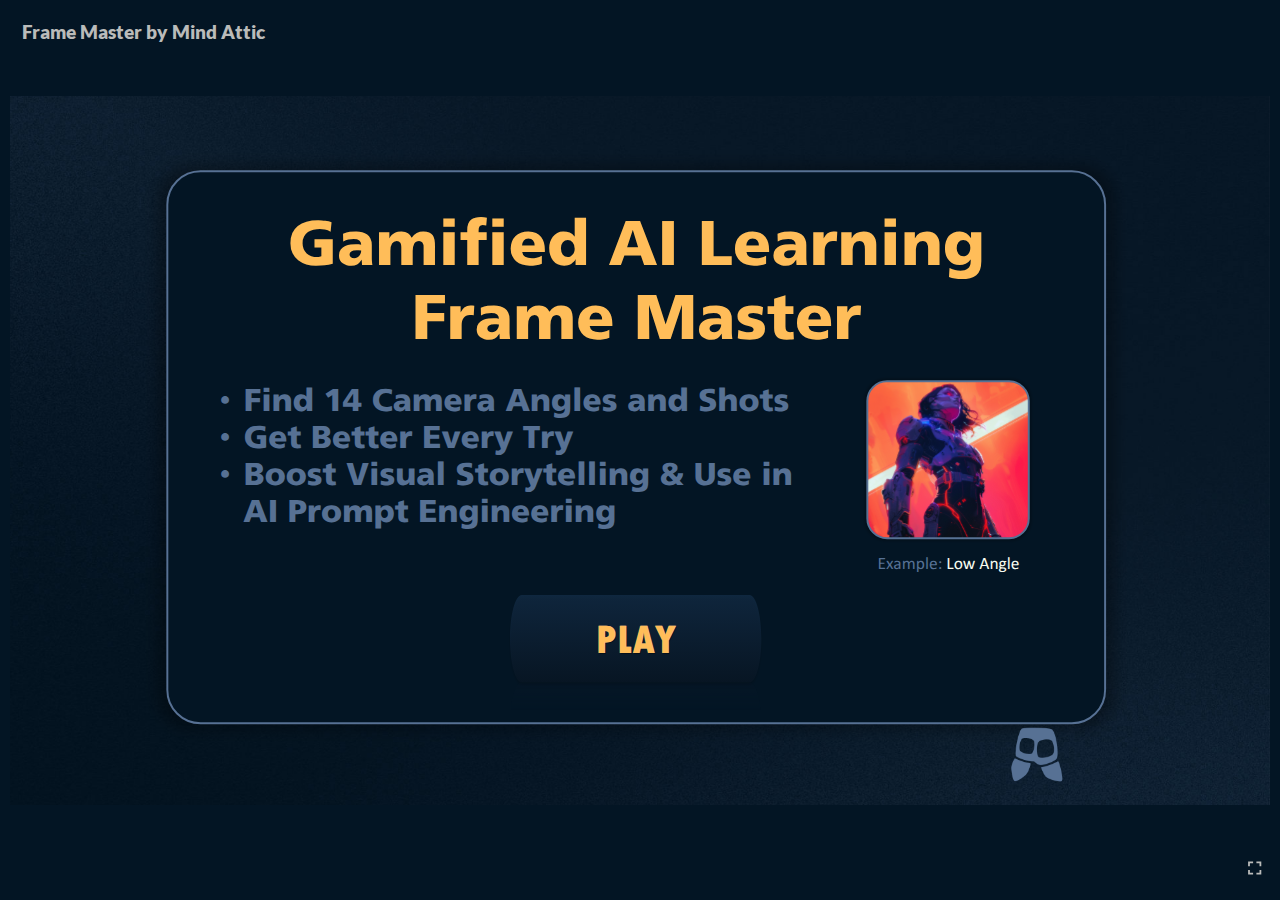
<file: index.html>
﻿<!doctype html>
<html lang="en-US">
<head>
  <meta charset="utf-8">
  <!-- Created using Storyline 360 - http://www.articulate.com  -->
  <!-- version: 3.86.32028.0 -->
  <title>Frame Master by Mind Attic</title>
  <meta http-equiv="x-ua-compatible" content="IE=edge"/>
  <meta name="viewport" content="width=device-width,initial-scale=1,user-scalable=no,shrink-to-fit=no,minimal-ui"/>
  <meta name="apple-mobile-web-app-capable" content="yes"/>
  <style>
    html, body { height: 100%; padding: 0; margin: 0 }
    #app { height: 100%; width: 100%; }
  </style>

  <script>
    window.DS = {};
    window.globals = {
      DATA_PATH_BASE: '',
      HAS_FRAME: true,
      HAS_SLIDE: true,

      lmsPresent: false,
      tinCanPresent: false,
      cmi5Present: false,
      aoSupport: false,
      scale: 'noscale',
      captureRc: false,
      browserSize: 'optimal',
      bgColor: '#031524',
      features: 'ClosedCaptionsCustomization,DropInBase,DropInInteractions,DropInMisc,DropInVectors,DropInVideo,JsApi,LayerPresentAsDialog,MultipleQuizTracking,UpdatedThemeEditor',
      themeName: 'unified',
      preloaderColor: '#FFFFFF',
      suppressAnalytics: false,
      productChannel: 'stable',
      publishSource: 'storyline',
      aid: 'aid|3d3e8f25-de1e-40fc-a83b-dbcee0b505d5',
      cid: '620f5f59-a15d-4185-9ea1-18e1c8b3d3c5',
      playerVersion: '3.86.32028.0',
      publishTimestamp: '2024-03-23T13:48:19.6913819Z',
      maxIosVideoElements: 10,
      connectionSettings: { message: 'You%20are%20offline.%20Trying%20to%20reconnect...', useDarkTheme: false, mode: 'disabled' },
      hasFeature: function(feature) {
        return this.features.split(',').includes(feature);
      },
      
      parseParams: function(qs) {
        if (window.globals.parsedParams != null) {
          return window.globals.parsedParams;
        }
        qs = (qs || window.location.search.substr(1)).split('+').join(' ');
        var params = {},
            tokens,
            re = /[?&]?([^=]+)=([^&]*)/g;

        while (tokens = re.exec(qs)) {
          params[decodeURIComponent(tokens[1]).trim()] =
            decodeURIComponent(tokens[2]).trim();
        }
        window.globals.parsedParams = params;
        return params;
      }

    };
  </script>
  <script>
    var isIe11 = ('ActiveXObject' in window || window.MSBlobBuilder != null)
      && window.msCrypto != null && !window.ActiveXObject;
    if (isIe11) {
      window.globals.unsupportedBrowser = true;
      document.write(atob('[base64]'));
    }
  </script>

  <script>
    if (window.globals.hasFeature('MultiLanguageSupport')) {
      
      
    }
  </script>

  
  <script>window.THREE = { };</script>
  
</head>
<body style="background: #031524" class="cs-HTML theme-unified">
  <!-- 360 -->
  <script>!function(){var e,i=/iPhone/i,o=/iPod/i,n=/iPad/i,t=/\biOS-universal(?:.+)Mac\b/i,r=/\bAndroid(?:.+)Mobile\b/i,a=/Android/i,d=/(?:SD4930UR|\bSilk(?:.+)Mobile\b)/i,p=/Silk/i,l=/Windows Phone/i,u=/\bWindows(?:.+)ARM\b/i,b=/BlackBerry/i,s=/BB10/i,c=/Opera Mini/i,f=/\b(CriOS|Chrome)(?:.+)Mobile/i,h=/Mobile(?:.+)Firefox\b/i,v=function(e){return void 0!==e&&"MacIntel"===e.platform&&"number"==typeof e.maxTouchPoints&&e.maxTouchPoints>1&&"undefined"==typeof MSStream};e=function(e){var m={userAgent:"",platform:"",maxTouchPoints:0};e||"undefined"==typeof navigator?"string"==typeof e?m.userAgent=e:e&&e.userAgent&&(m={userAgent:e.userAgent,platform:e.platform,maxTouchPoints:e.maxTouchPoints||0}):m={userAgent:navigator.userAgent,platform:navigator.platform,maxTouchPoints:navigator.maxTouchPoints||0};var g=m.userAgent,y=g.split("[FBAN");void 0!==y[1]&&(g=y[0]),void 0!==(y=g.split("Twitter"))[1]&&(g=y[0]);var A=function(e){return function(i){return i.test(e)}}(g),w={apple:{phone:A(i)&&!A(l),ipod:A(o),tablet:!A(i)&&(A(n)||v(m))&&!A(l),universal:A(t),device:(A(i)||A(o)||A(n)||A(t)||v(m))&&!A(l)},amazon:{phone:A(d),tablet:!A(d)&&A(p),device:A(d)||A(p)},android:{phone:!A(l)&&A(d)||!A(l)&&A(r),tablet:!A(l)&&!A(d)&&!A(r)&&(A(p)||A(a)),device:!A(l)&&(A(d)||A(p)||A(r)||A(a))||A(/\bokhttp\b/i)},windows:{phone:A(l),tablet:A(u),device:A(l)||A(u)},other:{blackberry:A(b),blackberry10:A(s),opera:A(c),firefox:A(h),chrome:A(f),device:A(b)||A(s)||A(c)||A(h)||A(f)},any:!1,phone:!1,tablet:!1};return w.any=w.apple.device||w.android.device||w.windows.device||w.other.device,w.phone=w.apple.phone||w.android.phone||w.windows.phone,w.tablet=w.apple.tablet||w.android.tablet||w.windows.tablet,w}(),"object"==typeof exports&&"undefined"!=typeof module?module.exports=e:"function"==typeof define&&define.amd?define((function(){return e})):this.isMobile=e}();
    window.isMobile.apple.tablet = window.isMobile.apple.tablet ||
      (navigator.platform === 'MacIntel' && navigator.maxTouchPoints > 1);
    window.isMobile.apple.device = window.isMobile.apple.device || window.isMobile.apple.tablet;
    window.isMobile.tablet = window.isMobile.tablet || window.isMobile.apple.tablet;
    window.isMobile.any = window.isMobile.any || window.isMobile.apple.tablet;
  </script>

  <div id="focus-sink" tabindex="-1"></div>

  <div id="preso"></div>
  <script>
    (function() {

      var classTypes = [ 'desktop', 'mobile', 'phone', 'tablet' ];

      var addDeviceClasses = function(prefix, testObj) {
        var curr, i;
        for (i = 0; i < classTypes.length; i++) {
          curr = classTypes[i];
          if (testObj[curr]) {
            document.body.classList.add(prefix + curr);
          }
        }
      };

      var params = window.globals.parseParams(),
          isDevicePreview = params.devicepreview === '1',
          isPhoneOverride = params.deviceType === 'phone' || (isDevicePreview && params.phone == '1'),
          isTabletOverride = (params.deviceType === 'tablet' || isDevicePreview) && !isPhoneOverride,
          isMobileOverride = isPhoneOverride || isTabletOverride;

      var deviceView = {
        desktop: !window.isMobile.any && !isMobileOverride,
        mobile: window.isMobile.any || isMobileOverride,
        phone: isPhoneOverride || (window.isMobile.phone && !isTabletOverride),
        tablet: isTabletOverride || window.isMobile.tablet
      };

      window.globals.deviceView = deviceView;
      window.isMobile.desktop = !window.isMobile.any;
      window.isMobile.mobile = window.isMobile.any;

      addDeviceClasses('view-', deviceView);

    })();
  </script>
  
  <script src='story_content/user.js' type=text/javascript></script>
  <div class="slide-loader"></div>

  <script>
    var doc = document, loader = doc.body.querySelector('.slide-loader'); [ 1, 2, 3 ].forEach(function(n) { var d = doc.createElement('div'); d.style.backgroundColor = window.globals.preloaderColor; d.classList.add('mobile-loader-dot'); d.classList.add('dot' + n); loader.appendChild(d); });
  </script>

  <div class="mobile-load-title-overlay" style="display: none">
    <div class="mobile-load-title">Frame Master by Mind Attic</div>
  </div>

  <div class="mobile-chrome-warning"></div>

  
<style>
  .warn-connection-dialog {
    display: none;
    background: transparent;
    pointer-events: all;
    position: fixed;
    left: 0;
    top: 0;
    width: 100%;
    height: 100%;
    z-index: 999;
  }

  .warn-connection-content {
    pointer-events: all;
    border-radius: 4px;
    background: white;
    border: 1px solid #E7E7E7;
    color: #333333;
    box-shadow: 0 2px 4px rgba(0, 0, 0, 0.25);
    transition: all 150ms ease-out;
    position: absolute;
    white-space: nowrap;
  }

  .view-phone.is-landscape .warn-connection-content {
    left: 23px;
    bottom: 23px;
  }

  .view-tablet.is-landscape .warn-connection-content {
    left: 50%;
    top: 20px;
    transform: translateX(-50%);
  }

  .view-mobile.is-portrait .warn-connection-content {
    transform: translate(-50%, calc(-100% - 15px));
  }

  .warn-connection-content p {
    display: inline-block;
    margin: 0 8px 0 0;
    line-height: 33px;
    font-size: 11px;
  }

  .warn-connection-content svg {
    position: relative;
    vertical-align: middle;
    margin: 0 2px 2px 8px;
  }

  .view-desktop .warn-connection-content {
    left: 1.5em;
    bottom: 1.5em;
  }

  .view-desktop .warn-connection-content p {
    font-size: 1.1em;
  }

  .is-offline .warn-connection-dialog {
    display: block;
  }

  .is-offline .cs-panel * {
    pointer-events: none !important;
  }

  .is-offline .cs-panel {
    pointer-events: all !important;
  }

  .is-offline #nav-controls * {
    pointer-events: none !important;
  }

  .is-offline #nav-controls {
    pointer-events: all !important;
  }
</style>

<div class="warn-connection-dialog" role="alertdialog" aria-modal="true" tabindex="0" aria-labelledby="warn-connection-message">
  <div class="warn-connection-content">
    <svg width="17" height="15" viewBox="0 0 17 15" xmlns="http://www.w3.org/2000/svg">
      <path fill="#8F0000" stroke="white" d="M16.07,12.98 L15.88,12.23 L9.51,1.21 C8.97,0.26,7.6,0.26,7.06,1.21 L0.69,12.23 C0.15,13.16,0.81,14.36,1.91,14.36 H14.65 C15.47,14.36,16.05,13.7,16.07,12.98 Z"/>
      <path fill="white" stroke="white" d="M8.58,5.5 C8.35,5.28,8.5,5.35,8.21,5.32 C8.09,5.35,7.97,5.49,7.96,5.67 C7.97,5.79,7.98,5.92,7.98,6.04 L7.98,6.04 C7.99,6.17,8,6.31,8.01,6.43 L8.01,6.44 C8.03,6.92,8.06,7.41,8.09,7.9 L8.09,7.9 C8.12,8.39,8.14,8.88,8.17,9.37 C8.17,9.39,8.18,9.42,8.2,9.44 C8.23,9.46,8.25,9.47,8.28,9.47 C8.31,9.47,8.34,9.46,8.35,9.44 C8.37,9.43,8.38,9.4,8.39,9.35 L8.39,9.34 C8.39,9.24,8.4,9.15,8.4,9.05 L8.4,9.05 C8.41,8.96,8.41,8.86,8.42,8.75 C8.43,8.44,8.45,8.12,8.47,7.81 L8.47,7.81 C8.49,7.49,8.51,7.18,8.53,6.87 C8.55,6.46,8.56,6.05,8.59,5.64 L8.6,5.62 C8.6,5.57,8.59,5.53,8.58,5.5 L8.21,5.32 Z"/>
      <circle fill="white" stroke="white" cx="8.3" cy="11.35" r="0.3"/>
    </svg>
    <p id="warn-connection-message">You are offline. Trying to reconnect...</p>
  </div>
</div>

<script>
  (function() {
    window.DS.connection = {
      warningShown: false,
      assets: {},
      loadingAssetGroup: false,
      retryDelay: 500
    };

    var connectionSettings = window.globals.connectionSettings || {};

    var useConnectionMessages = window.AbortController != null &&
      window.location.protocol != 'file:' &&
      connectionSettings.mode === 'normal';

    window.DS.connection.useConnectionMessages = useConnectionMessages;

    var assetCount = 0;
    var checkLoadedId;


    if (useConnectionMessages && connectionSettings != null) {
      var contentEl = document.querySelector('.warn-connection-content');
      var messageEl = contentEl.querySelector('p');

      if (connectionSettings.useDarkTheme) {
        contentEl.style.borderColor = '#BABBBA';
        contentEl.style.backgroundColor = '#282828';
        contentEl.style.color = '#FFFFFF';
      }

      if (connectionSettings.message != null) {
        messageEl.textContent = window.decodeURIComponent(connectionSettings.message);
      }
    }

    function checkAssetsReady() {
      for (var i in DS.connection.assets) {
        if (!DS.connection.assets[i].success) {
          return false;
        }
      }
      return true;
    }

    function stopAssetGroup() {
      if (!useConnectionMessages) { return; }

      assetCount = 0;

      DS.connection.oldAssetGroup = DS.connection.assets;
      DS.connection.assets = {};
      DS.connection.loadingAssetGroup = false;
      clearInterval(checkLoadedId);
    }

    function startAssetGroup() {
      if (!useConnectionMessages) { return; }
      var ticks = 0;
      clearInterval(checkLoadedId);
      checkLoadedId = setInterval(function() {
        var loaded = 0;
        if (assetCount === 0 && loaded === 0) {
          clearInterval(checkLoadedId);
          return;
        }

        for (var i in DS.connection.assets) {
          if (DS.connection.assets[i].success) {
            loaded++;
          }
        }

        if (assetCount === loaded && checkAssetsReady()) {
          for (var i in DS.connection.assets) {
            if (DS.connection.assets[i].action) {
              DS.connection.assets[i].action();
            }
          }
          hideWarning();
          stopAssetGroup();
        }
      }, 100)
    }

    function requiredAsset(url, action, retry, type) {
      if (!useConnectionMessages) { return; }
      if (DS.connection.assets[url]) { return; }

      DS.connection.assets[url] = {
        success: false, action: action, retry: retry, type: type
      };
      assetCount = Object.keys(DS.connection.assets).length;
      if (!DS.connection.loadingAssetGroup) {
        startAssetGroup();
      }
      DS.connection.loadingAssetGroup = true;
    }

    function assetLoaded(url) {
      if (!useConnectionMessages) { return; }
      if (DS.connection.assets[url]) {
        DS.connection.assets[url].success = true;
      }
    }

    function assetFailed(url) {
      if (!useConnectionMessages) { return; }
      if (!DS.connection.assets[url]) {
        if (/\.js$/.test(url) && url.indexOf('transcripts') === -1) {
          setTimeout(function() {
            if (DS.connection.lastSlideLoaded != null) {
              DS.connection.lastSlideLoaded();
            }
          }, DS.connection.retryDelay);
        }
        return;
      }
      if (!DS.connection.warningShown) { showWarning(); }
      if (DS.connection.assets[url].retry) {
        setTimeout(function() {
          if (!DS.connection.assets[url].success) {
            DS.connection.assets[url].retry()
          }
        }, DS.connection.retryDelay);
      }
    }

    function hideWarning() {
      document.body.classList.remove('is-offline');
      DS.connection.warningShown = false;
      enableKeys();
    }
    DS.connection.hideWarning = hideWarning

    function showWarning(btn) {
      document.body.classList.add('is-offline')
      DS.connection.warningShown = true;
      updateWarningPosition();
      disableKeys();
    }

    function updateWarningPosition() {
      if (!DS.connection.warningShown) {
        return;
      }

      var isPortrait = document.body.classList.contains('is-portrait');
      var isMobile = document.body.classList.contains('view-mobile');
      var warningEl = document.querySelector('.warn-connection-content');

      if (isPortrait && isMobile) {
        var slide = document.querySelector('.primary-slide');
        var slideRect = slide != null
          ? slide.getBoundingClientRect()
          : { top: window.innerHeight, left: 0, width: window.innerWidth };

        warningEl.style.top = `${slideRect.top}px`
        warningEl.style.left = `${slideRect.left + slideRect.width / 2}px`
      } else {
        warningEl.style.top = null;
        warningEl.style.left = null;
      }

      window.requestAnimationFrame(updateWarningPosition);
    }

    function onDisableKeyDown(e) {
      e.preventDefault();
      e.stopImmediatePropagation();
    }

    function onDisableKeyUp(e) {
      e.preventDefault();
      e.stopImmediatePropagation();
    }

    var accStyle = document.createElement('style');
    var warnDialogEl = document.querySelector('.warn-connection-dialog');

    function disableKeys() {
      if (DS.views && DS.views.nsStack && DS.views.nsStack.length === 1) {
        DS.views.nsStack[0].tabReachable = false
        DS.views.nsStack[0].updateTabIndex(true, true);
      }

      accStyle.innerHTML = '.acc-shadow-dom { display: none; }';
      document.body.appendChild(accStyle);

      warnDialogEl.parentNode.append(warnDialogEl);
      warnDialogEl.focus();
    }

    function enableKeys() {
      accStyle.remove();
      if (DS.views && DS.views.nsStack && DS.views.nsStack.length === 1 && DS.views.nsStack[0].name === '_frame') {
        DS.views.nsStack[0].tabReachable = true;
        DS.views.nsStack[0].updateTabIndex();
      }
    }

    // these will all be noops if the feature flag isn't set in
    // the data and `window.globals.features`
    DS.connection.requiredAsset = requiredAsset;
    DS.connection.assetLoaded = assetLoaded;
    DS.connection.assetFailed = assetFailed;
    DS.connection.stopAssetGroup = stopAssetGroup;
    DS.connection.startAssetGroup = startAssetGroup;
  })();
</script>


  <script>
    
    if (window.autoSpider && window.vInterfaceObject) {
      document.querySelector('.mobile-load-title-overlay').style.display = 'none';
    }
  </script>

  

  <link rel="stylesheet" href="html5/data/css/output.min.css" data-noprefix/>
</body>
<script src="html5/lib/scripts/bootstrapper.min.js"></script>
</html>
</file>
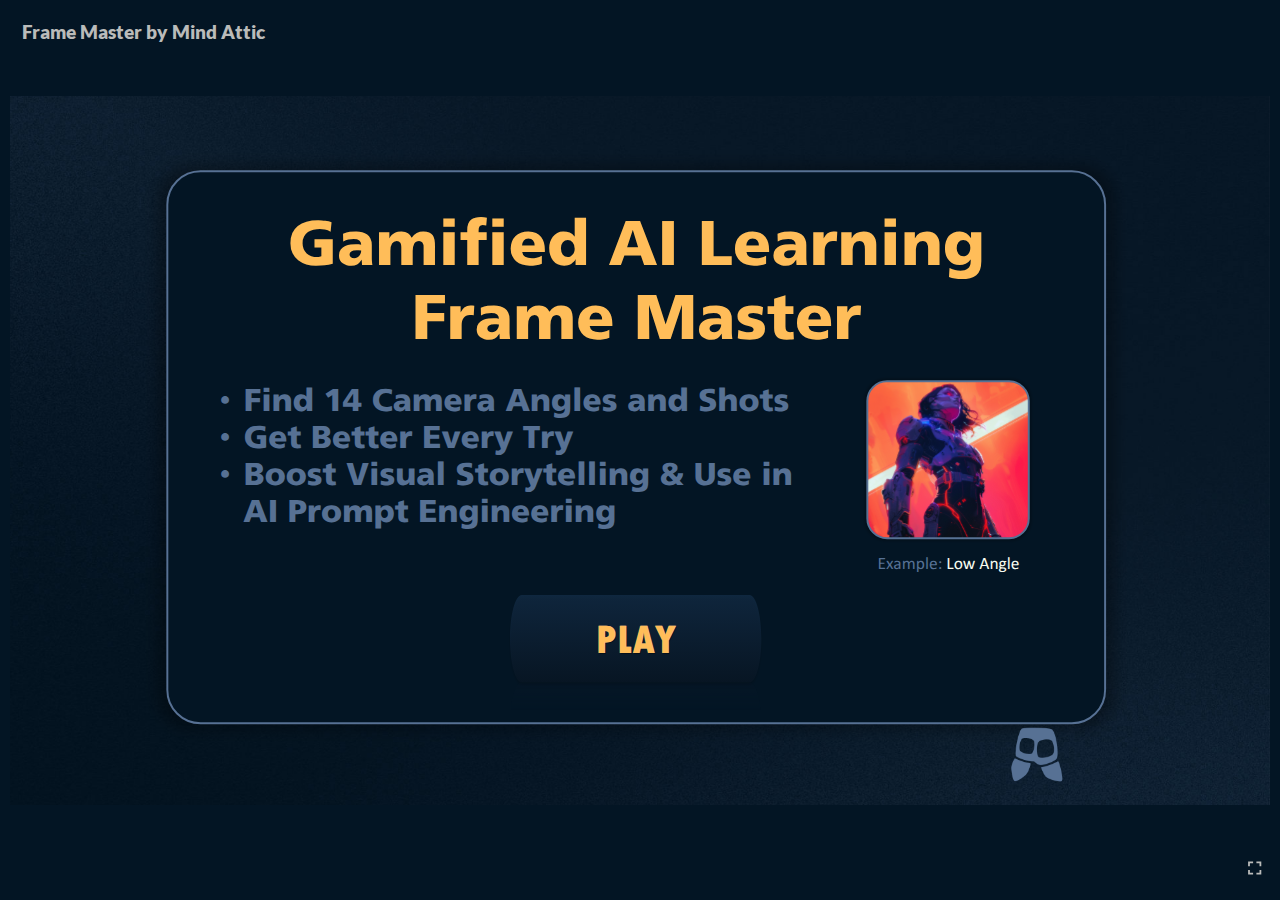
<file: story.html>
﻿<!doctype html>
<html lang="en-US">
<head>
  <meta charset="utf-8">
  <!-- Created using Storyline 360 - http://www.articulate.com  -->
  <!-- version: 3.86.32028.0 -->
  <title>Frame Master by Mind Attic</title>
  <meta http-equiv="x-ua-compatible" content="IE=edge"/>
  <meta name="viewport" content="width=device-width,initial-scale=1,user-scalable=no,shrink-to-fit=no,minimal-ui"/>
  <meta name="apple-mobile-web-app-capable" content="yes"/>
  <style>
    html, body { height: 100%; padding: 0; margin: 0 }
    #app { height: 100%; width: 100%; }
  </style>

  <script>
    window.DS = {};
    window.globals = {
      DATA_PATH_BASE: '',
      HAS_FRAME: true,
      HAS_SLIDE: true,

      lmsPresent: false,
      tinCanPresent: false,
      cmi5Present: false,
      aoSupport: false,
      scale: 'noscale',
      captureRc: false,
      browserSize: 'optimal',
      bgColor: '#282828',
      features: 'ClosedCaptionsCustomization,DropInBase,DropInInteractions,DropInMisc,DropInVectors,DropInVideo,JsApi,LayerPresentAsDialog,MultipleQuizTracking,UpdatedThemeEditor',
      themeName: 'unified',
      preloaderColor: '#FFFFFF',
      suppressAnalytics: false,
      productChannel: 'stable',
      publishSource: 'storyline',
      aid: 'aid|3d3e8f25-de1e-40fc-a83b-dbcee0b505d5',
      cid: '620f5f59-a15d-4185-9ea1-18e1c8b3d3c5',
      playerVersion: '3.86.32028.0',
      publishTimestamp: '2024-03-20T09:26:16.8019691Z',
      maxIosVideoElements: 10,
      connectionSettings: { message: 'You%20are%20offline.%20Trying%20to%20reconnect...', useDarkTheme: false, mode: 'disabled' },
      hasFeature: function(feature) {
        return this.features.split(',').includes(feature);
      },
      
      parseParams: function(qs) {
        if (window.globals.parsedParams != null) {
          return window.globals.parsedParams;
        }
        qs = (qs || window.location.search.substr(1)).split('+').join(' ');
        var params = {},
            tokens,
            re = /[?&]?([^=]+)=([^&]*)/g;

        while (tokens = re.exec(qs)) {
          params[decodeURIComponent(tokens[1]).trim()] =
            decodeURIComponent(tokens[2]).trim();
        }
        window.globals.parsedParams = params;
        return params;
      }

    };
  </script>
  <script>
    var isIe11 = ('ActiveXObject' in window || window.MSBlobBuilder != null)
      && window.msCrypto != null && !window.ActiveXObject;
    if (isIe11) {
      window.globals.unsupportedBrowser = true;
      document.write(atob('[base64]'));
    }
  </script>

  <script>
    if (window.globals.hasFeature('MultiLanguageSupport')) {
      
      
    }
  </script>

  
  <script>window.THREE = { };</script>
  
</head>
<body style="background: #282828" class="cs-HTML theme-unified">
  <!-- 360 -->
  <script>!function(){var e,i=/iPhone/i,o=/iPod/i,n=/iPad/i,t=/\biOS-universal(?:.+)Mac\b/i,r=/\bAndroid(?:.+)Mobile\b/i,a=/Android/i,d=/(?:SD4930UR|\bSilk(?:.+)Mobile\b)/i,p=/Silk/i,l=/Windows Phone/i,u=/\bWindows(?:.+)ARM\b/i,b=/BlackBerry/i,s=/BB10/i,c=/Opera Mini/i,f=/\b(CriOS|Chrome)(?:.+)Mobile/i,h=/Mobile(?:.+)Firefox\b/i,v=function(e){return void 0!==e&&"MacIntel"===e.platform&&"number"==typeof e.maxTouchPoints&&e.maxTouchPoints>1&&"undefined"==typeof MSStream};e=function(e){var m={userAgent:"",platform:"",maxTouchPoints:0};e||"undefined"==typeof navigator?"string"==typeof e?m.userAgent=e:e&&e.userAgent&&(m={userAgent:e.userAgent,platform:e.platform,maxTouchPoints:e.maxTouchPoints||0}):m={userAgent:navigator.userAgent,platform:navigator.platform,maxTouchPoints:navigator.maxTouchPoints||0};var g=m.userAgent,y=g.split("[FBAN");void 0!==y[1]&&(g=y[0]),void 0!==(y=g.split("Twitter"))[1]&&(g=y[0]);var A=function(e){return function(i){return i.test(e)}}(g),w={apple:{phone:A(i)&&!A(l),ipod:A(o),tablet:!A(i)&&(A(n)||v(m))&&!A(l),universal:A(t),device:(A(i)||A(o)||A(n)||A(t)||v(m))&&!A(l)},amazon:{phone:A(d),tablet:!A(d)&&A(p),device:A(d)||A(p)},android:{phone:!A(l)&&A(d)||!A(l)&&A(r),tablet:!A(l)&&!A(d)&&!A(r)&&(A(p)||A(a)),device:!A(l)&&(A(d)||A(p)||A(r)||A(a))||A(/\bokhttp\b/i)},windows:{phone:A(l),tablet:A(u),device:A(l)||A(u)},other:{blackberry:A(b),blackberry10:A(s),opera:A(c),firefox:A(h),chrome:A(f),device:A(b)||A(s)||A(c)||A(h)||A(f)},any:!1,phone:!1,tablet:!1};return w.any=w.apple.device||w.android.device||w.windows.device||w.other.device,w.phone=w.apple.phone||w.android.phone||w.windows.phone,w.tablet=w.apple.tablet||w.android.tablet||w.windows.tablet,w}(),"object"==typeof exports&&"undefined"!=typeof module?module.exports=e:"function"==typeof define&&define.amd?define((function(){return e})):this.isMobile=e}();
    window.isMobile.apple.tablet = window.isMobile.apple.tablet ||
      (navigator.platform === 'MacIntel' && navigator.maxTouchPoints > 1);
    window.isMobile.apple.device = window.isMobile.apple.device || window.isMobile.apple.tablet;
    window.isMobile.tablet = window.isMobile.tablet || window.isMobile.apple.tablet;
    window.isMobile.any = window.isMobile.any || window.isMobile.apple.tablet;
  </script>

  <div id="focus-sink" tabindex="-1"></div>

  <div id="preso"></div>
  <script>
    (function() {

      var classTypes = [ 'desktop', 'mobile', 'phone', 'tablet' ];

      var addDeviceClasses = function(prefix, testObj) {
        var curr, i;
        for (i = 0; i < classTypes.length; i++) {
          curr = classTypes[i];
          if (testObj[curr]) {
            document.body.classList.add(prefix + curr);
          }
        }
      };

      var params = window.globals.parseParams(),
          isDevicePreview = params.devicepreview === '1',
          isPhoneOverride = params.deviceType === 'phone' || (isDevicePreview && params.phone == '1'),
          isTabletOverride = (params.deviceType === 'tablet' || isDevicePreview) && !isPhoneOverride,
          isMobileOverride = isPhoneOverride || isTabletOverride;

      var deviceView = {
        desktop: !window.isMobile.any && !isMobileOverride,
        mobile: window.isMobile.any || isMobileOverride,
        phone: isPhoneOverride || (window.isMobile.phone && !isTabletOverride),
        tablet: isTabletOverride || window.isMobile.tablet
      };

      window.globals.deviceView = deviceView;
      window.isMobile.desktop = !window.isMobile.any;
      window.isMobile.mobile = window.isMobile.any;

      addDeviceClasses('view-', deviceView);

    })();
  </script>
  
  <script src='story_content/user.js' type=text/javascript></script>
  <div class="slide-loader"></div>

  <script>
    var doc = document, loader = doc.body.querySelector('.slide-loader'); [ 1, 2, 3 ].forEach(function(n) { var d = doc.createElement('div'); d.style.backgroundColor = window.globals.preloaderColor; d.classList.add('mobile-loader-dot'); d.classList.add('dot' + n); loader.appendChild(d); });
  </script>

  <div class="mobile-load-title-overlay" style="display: none">
    <div class="mobile-load-title">Frame Master by Mind Attic</div>
  </div>

  <div class="mobile-chrome-warning"></div>

  
<style>
  .warn-connection-dialog {
    display: none;
    background: transparent;
    pointer-events: all;
    position: fixed;
    left: 0;
    top: 0;
    width: 100%;
    height: 100%;
    z-index: 999;
  }

  .warn-connection-content {
    pointer-events: all;
    border-radius: 4px;
    background: white;
    border: 1px solid #E7E7E7;
    color: #333333;
    box-shadow: 0 2px 4px rgba(0, 0, 0, 0.25);
    transition: all 150ms ease-out;
    position: absolute;
    white-space: nowrap;
  }

  .view-phone.is-landscape .warn-connection-content {
    left: 23px;
    bottom: 23px;
  }

  .view-tablet.is-landscape .warn-connection-content {
    left: 50%;
    top: 20px;
    transform: translateX(-50%);
  }

  .view-mobile.is-portrait .warn-connection-content {
    transform: translate(-50%, calc(-100% - 15px));
  }

  .warn-connection-content p {
    display: inline-block;
    margin: 0 8px 0 0;
    line-height: 33px;
    font-size: 11px;
  }

  .warn-connection-content svg {
    position: relative;
    vertical-align: middle;
    margin: 0 2px 2px 8px;
  }

  .view-desktop .warn-connection-content {
    left: 1.5em;
    bottom: 1.5em;
  }

  .view-desktop .warn-connection-content p {
    font-size: 1.1em;
  }

  .is-offline .warn-connection-dialog {
    display: block;
  }

  .is-offline .cs-panel * {
    pointer-events: none !important;
  }

  .is-offline .cs-panel {
    pointer-events: all !important;
  }

  .is-offline #nav-controls * {
    pointer-events: none !important;
  }

  .is-offline #nav-controls {
    pointer-events: all !important;
  }
</style>

<div class="warn-connection-dialog" role="alertdialog" aria-modal="true" tabindex="0" aria-labelledby="warn-connection-message">
  <div class="warn-connection-content">
    <svg width="17" height="15" viewBox="0 0 17 15" xmlns="http://www.w3.org/2000/svg">
      <path fill="#8F0000" stroke="white" d="M16.07,12.98 L15.88,12.23 L9.51,1.21 C8.97,0.26,7.6,0.26,7.06,1.21 L0.69,12.23 C0.15,13.16,0.81,14.36,1.91,14.36 H14.65 C15.47,14.36,16.05,13.7,16.07,12.98 Z"/>
      <path fill="white" stroke="white" d="M8.58,5.5 C8.35,5.28,8.5,5.35,8.21,5.32 C8.09,5.35,7.97,5.49,7.96,5.67 C7.97,5.79,7.98,5.92,7.98,6.04 L7.98,6.04 C7.99,6.17,8,6.31,8.01,6.43 L8.01,6.44 C8.03,6.92,8.06,7.41,8.09,7.9 L8.09,7.9 C8.12,8.39,8.14,8.88,8.17,9.37 C8.17,9.39,8.18,9.42,8.2,9.44 C8.23,9.46,8.25,9.47,8.28,9.47 C8.31,9.47,8.34,9.46,8.35,9.44 C8.37,9.43,8.38,9.4,8.39,9.35 L8.39,9.34 C8.39,9.24,8.4,9.15,8.4,9.05 L8.4,9.05 C8.41,8.96,8.41,8.86,8.42,8.75 C8.43,8.44,8.45,8.12,8.47,7.81 L8.47,7.81 C8.49,7.49,8.51,7.18,8.53,6.87 C8.55,6.46,8.56,6.05,8.59,5.64 L8.6,5.62 C8.6,5.57,8.59,5.53,8.58,5.5 L8.21,5.32 Z"/>
      <circle fill="white" stroke="white" cx="8.3" cy="11.35" r="0.3"/>
    </svg>
    <p id="warn-connection-message">You are offline. Trying to reconnect...</p>
  </div>
</div>

<script>
  (function() {
    window.DS.connection = {
      warningShown: false,
      assets: {},
      loadingAssetGroup: false,
      retryDelay: 500
    };

    var connectionSettings = window.globals.connectionSettings || {};

    var useConnectionMessages = window.AbortController != null &&
      window.location.protocol != 'file:' &&
      connectionSettings.mode === 'normal';

    window.DS.connection.useConnectionMessages = useConnectionMessages;

    var assetCount = 0;
    var checkLoadedId;


    if (useConnectionMessages && connectionSettings != null) {
      var contentEl = document.querySelector('.warn-connection-content');
      var messageEl = contentEl.querySelector('p');

      if (connectionSettings.useDarkTheme) {
        contentEl.style.borderColor = '#BABBBA';
        contentEl.style.backgroundColor = '#282828';
        contentEl.style.color = '#FFFFFF';
      }

      if (connectionSettings.message != null) {
        messageEl.textContent = window.decodeURIComponent(connectionSettings.message);
      }
    }

    function checkAssetsReady() {
      for (var i in DS.connection.assets) {
        if (!DS.connection.assets[i].success) {
          return false;
        }
      }
      return true;
    }

    function stopAssetGroup() {
      if (!useConnectionMessages) { return; }

      assetCount = 0;

      DS.connection.oldAssetGroup = DS.connection.assets;
      DS.connection.assets = {};
      DS.connection.loadingAssetGroup = false;
      clearInterval(checkLoadedId);
    }

    function startAssetGroup() {
      if (!useConnectionMessages) { return; }
      var ticks = 0;
      clearInterval(checkLoadedId);
      checkLoadedId = setInterval(function() {
        var loaded = 0;
        if (assetCount === 0 && loaded === 0) {
          clearInterval(checkLoadedId);
          return;
        }

        for (var i in DS.connection.assets) {
          if (DS.connection.assets[i].success) {
            loaded++;
          }
        }

        if (assetCount === loaded && checkAssetsReady()) {
          for (var i in DS.connection.assets) {
            if (DS.connection.assets[i].action) {
              DS.connection.assets[i].action();
            }
          }
          hideWarning();
          stopAssetGroup();
        }
      }, 100)
    }

    function requiredAsset(url, action, retry, type) {
      if (!useConnectionMessages) { return; }
      if (DS.connection.assets[url]) { return; }

      DS.connection.assets[url] = {
        success: false, action: action, retry: retry, type: type
      };
      assetCount = Object.keys(DS.connection.assets).length;
      if (!DS.connection.loadingAssetGroup) {
        startAssetGroup();
      }
      DS.connection.loadingAssetGroup = true;
    }

    function assetLoaded(url) {
      if (!useConnectionMessages) { return; }
      if (DS.connection.assets[url]) {
        DS.connection.assets[url].success = true;
      }
    }

    function assetFailed(url) {
      if (!useConnectionMessages) { return; }
      if (!DS.connection.assets[url]) {
        if (/\.js$/.test(url) && url.indexOf('transcripts') === -1) {
          setTimeout(function() {
            if (DS.connection.lastSlideLoaded != null) {
              DS.connection.lastSlideLoaded();
            }
          }, DS.connection.retryDelay);
        }
        return;
      }
      if (!DS.connection.warningShown) { showWarning(); }
      if (DS.connection.assets[url].retry) {
        setTimeout(function() {
          if (!DS.connection.assets[url].success) {
            DS.connection.assets[url].retry()
          }
        }, DS.connection.retryDelay);
      }
    }

    function hideWarning() {
      document.body.classList.remove('is-offline');
      DS.connection.warningShown = false;
      enableKeys();
    }
    DS.connection.hideWarning = hideWarning

    function showWarning(btn) {
      document.body.classList.add('is-offline')
      DS.connection.warningShown = true;
      updateWarningPosition();
      disableKeys();
    }

    function updateWarningPosition() {
      if (!DS.connection.warningShown) {
        return;
      }

      var isPortrait = document.body.classList.contains('is-portrait');
      var isMobile = document.body.classList.contains('view-mobile');
      var warningEl = document.querySelector('.warn-connection-content');

      if (isPortrait && isMobile) {
        var slide = document.querySelector('.primary-slide');
        var slideRect = slide != null
          ? slide.getBoundingClientRect()
          : { top: window.innerHeight, left: 0, width: window.innerWidth };

        warningEl.style.top = `${slideRect.top}px`
        warningEl.style.left = `${slideRect.left + slideRect.width / 2}px`
      } else {
        warningEl.style.top = null;
        warningEl.style.left = null;
      }

      window.requestAnimationFrame(updateWarningPosition);
    }

    function onDisableKeyDown(e) {
      e.preventDefault();
      e.stopImmediatePropagation();
    }

    function onDisableKeyUp(e) {
      e.preventDefault();
      e.stopImmediatePropagation();
    }

    var accStyle = document.createElement('style');
    var warnDialogEl = document.querySelector('.warn-connection-dialog');

    function disableKeys() {
      if (DS.views && DS.views.nsStack && DS.views.nsStack.length === 1) {
        DS.views.nsStack[0].tabReachable = false
        DS.views.nsStack[0].updateTabIndex(true, true);
      }

      accStyle.innerHTML = '.acc-shadow-dom { display: none; }';
      document.body.appendChild(accStyle);

      warnDialogEl.parentNode.append(warnDialogEl);
      warnDialogEl.focus();
    }

    function enableKeys() {
      accStyle.remove();
      if (DS.views && DS.views.nsStack && DS.views.nsStack.length === 1 && DS.views.nsStack[0].name === '_frame') {
        DS.views.nsStack[0].tabReachable = true;
        DS.views.nsStack[0].updateTabIndex();
      }
    }

    // these will all be noops if the feature flag isn't set in
    // the data and `window.globals.features`
    DS.connection.requiredAsset = requiredAsset;
    DS.connection.assetLoaded = assetLoaded;
    DS.connection.assetFailed = assetFailed;
    DS.connection.stopAssetGroup = stopAssetGroup;
    DS.connection.startAssetGroup = startAssetGroup;
  })();
</script>


  <script>
    
    if (window.autoSpider && window.vInterfaceObject) {
      document.querySelector('.mobile-load-title-overlay').style.display = 'none';
    }
  </script>

  

  <link rel="stylesheet" href="html5/data/css/output.min.css" data-noprefix/>
</body>
<script src="html5/lib/scripts/bootstrapper.min.js"></script>
</html>
</file>
